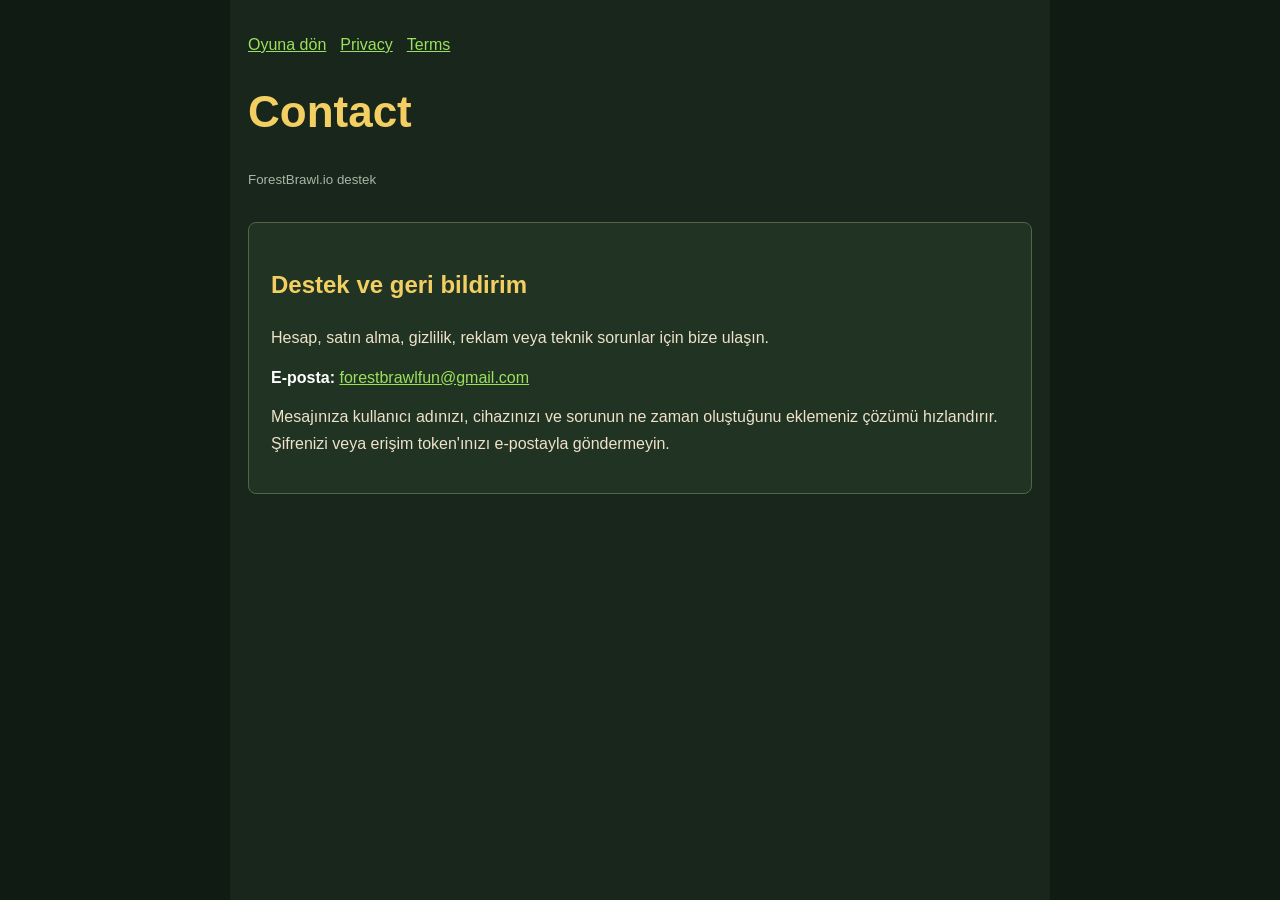
<file: Asd-main/contact.html>
<!doctype html>
<html lang="tr">
<head>
<meta charset="utf-8">
<meta name="viewport" content="width=device-width, initial-scale=1, viewport-fit=cover, maximum-scale=1, user-scalable=no">
<title>Contact | ForestBrawl.io</title>
<style>
:root{color-scheme:dark;background:#101b14;color:#eee2ca;font-family:Arial,sans-serif}
html,body{margin:0;padding:0;min-height:100%}
body{max-width:820px;width:min(100%,820px);margin:0 auto;padding:clamp(18px,4vw,32px) clamp(12px,3vw,18px);line-height:1.65;background:#18261b;min-height:100dvh;box-sizing:border-box;overflow-x:hidden}
h1,h2{color:#f3cf63}h1{font-size:clamp(28px,6vw,44px);line-height:1.1}a{color:#9be15d;overflow-wrap:anywhere}nav{display:flex;gap:8px 14px;flex-wrap:wrap;margin-bottom:22px}small{color:#a9b5a5}.contact{margin-top:30px;padding:22px;border:1px solid #526644;border-radius:8px;background:#213322}strong{color:#fff}p{margin:0 0 0.85em}@media (max-width:560px){body{padding:20px 14px}nav{gap:6px 10px}nav a{font-size:14px}h1{font-size:clamp(26px,8vw,36px)}.contact{padding:16px}}@media (orientation:landscape) and (max-height:540px){body{padding:16px 14px}nav{margin-bottom:14px}.contact{padding:14px}}
</style>
</head>
<body>
<nav><a href="/game/">Oyuna dön</a><a href="/game/privacy.html">Privacy</a><a href="/game/terms.html">Terms</a></nav>
<h1>Contact</h1>
<small>ForestBrawl.io destek</small>
<div class="contact">
<h2>Destek ve geri bildirim</h2>
<p>Hesap, satın alma, gizlilik, reklam veya teknik sorunlar için bize ulaşın.</p>
<p><strong>E-posta:</strong> <a href="mailto:forestbrawlfun@gmail.com">forestbrawlfun@gmail.com</a></p>
<p>Mesajınıza kullanıcı adınızı, cihazınızı ve sorunun ne zaman oluştuğunu eklemeniz çözümü hızlandırır. Şifrenizi veya erişim token'ınızı e-postayla göndermeyin.</p>
</div>
</body>
</html>
</file>
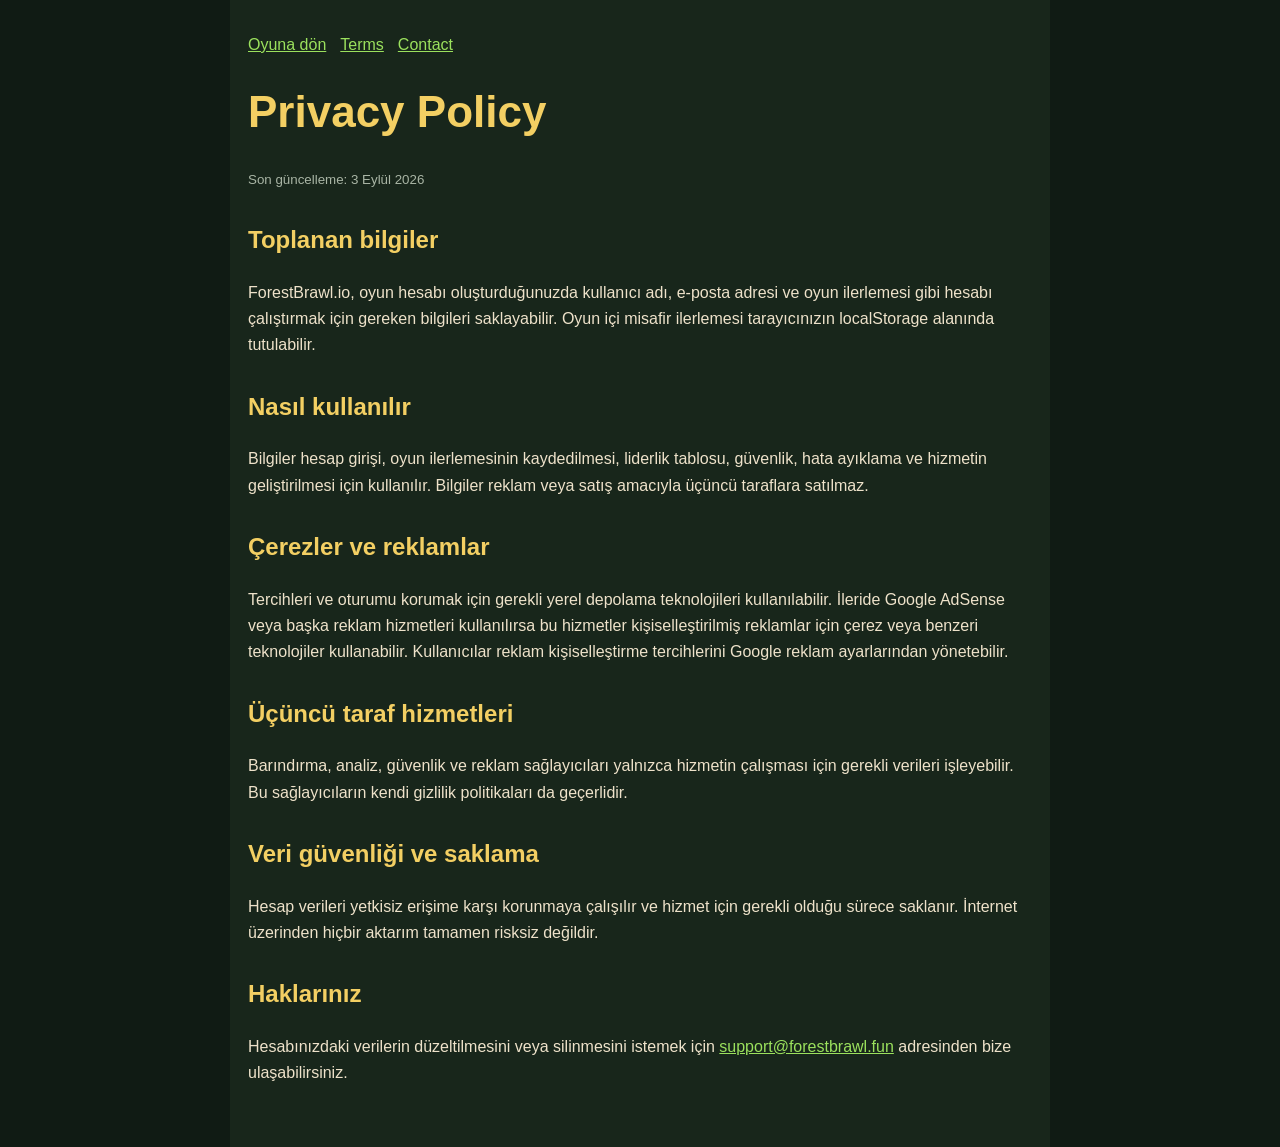
<file: Asd-main/privacy.html>
<!doctype html>
<html lang="tr">
<head>
<meta charset="utf-8">
<meta name="viewport" content="width=device-width, initial-scale=1, viewport-fit=cover, maximum-scale=1, user-scalable=no">
<title>Privacy Policy | ForestBrawl.io</title>
<style>
:root{color-scheme:dark;background:#101b14;color:#eee2ca;font-family:Arial,sans-serif}
html,body{margin:0;padding:0;min-height:100%}
body{max-width:820px;width:min(100%,820px);margin:0 auto;padding:clamp(18px,4vw,32px) clamp(12px,3vw,18px);line-height:1.65;background:#18261b;min-height:100dvh;box-sizing:border-box;overflow-x:hidden}
h1,h2{color:#f3cf63}h1{font-size:clamp(28px,6vw,44px);line-height:1.1}a{color:#9be15d;overflow-wrap:anywhere}nav{display:flex;gap:8px 14px;flex-wrap:wrap;margin-bottom:22px}small{color:#a9b5a5}section{margin:28px 0}strong{color:#fff}p{margin:0 0 0.75em}@media (max-width:560px){body{padding:20px 14px}nav{gap:6px 10px}nav a{font-size:14px}h1{font-size:clamp(26px,8vw,36px)}section{margin:22px 0}}@media (orientation:landscape) and (max-height:540px){body{padding:16px 14px}nav{margin-bottom:14px}section{margin:14px 0}}
</style>
</head>
<body>
<nav><a href="/game/">Oyuna dön</a><a href="/game/terms.html">Terms</a><a href="/game/contact.html">Contact</a></nav>
<h1>Privacy Policy</h1>
<small>Son güncelleme: 3 Eylül 2026</small>
<section><h2>Toplanan bilgiler</h2><p>ForestBrawl.io, oyun hesabı oluşturduğunuzda kullanıcı adı, e-posta adresi ve oyun ilerlemesi gibi hesabı çalıştırmak için gereken bilgileri saklayabilir. Oyun içi misafir ilerlemesi tarayıcınızın localStorage alanında tutulabilir.</p></section>
<section><h2>Nasıl kullanılır</h2><p>Bilgiler hesap girişi, oyun ilerlemesinin kaydedilmesi, liderlik tablosu, güvenlik, hata ayıklama ve hizmetin geliştirilmesi için kullanılır. Bilgiler reklam veya satış amacıyla üçüncü taraflara satılmaz.</p></section>
<section><h2>Çerezler ve reklamlar</h2><p>Tercihleri ve oturumu korumak için gerekli yerel depolama teknolojileri kullanılabilir. İleride Google AdSense veya başka reklam hizmetleri kullanılırsa bu hizmetler kişiselleştirilmiş reklamlar için çerez veya benzeri teknolojiler kullanabilir. Kullanıcılar reklam kişiselleştirme tercihlerini Google reklam ayarlarından yönetebilir.</p></section>
<section><h2>Üçüncü taraf hizmetleri</h2><p>Barındırma, analiz, güvenlik ve reklam sağlayıcıları yalnızca hizmetin çalışması için gerekli verileri işleyebilir. Bu sağlayıcıların kendi gizlilik politikaları da geçerlidir.</p></section>
<section><h2>Veri güvenliği ve saklama</h2><p>Hesap verileri yetkisiz erişime karşı korunmaya çalışılır ve hizmet için gerekli olduğu sürece saklanır. İnternet üzerinden hiçbir aktarım tamamen risksiz değildir.</p></section>
<section><h2>Haklarınız</h2><p>Hesabınızdaki verilerin düzeltilmesini veya silinmesini istemek için <a href="mailto:support@forestbrawl.fun">support@forestbrawl.fun</a> adresinden bize ulaşabilirsiniz.</p></section>
</body>
</html>
</file>
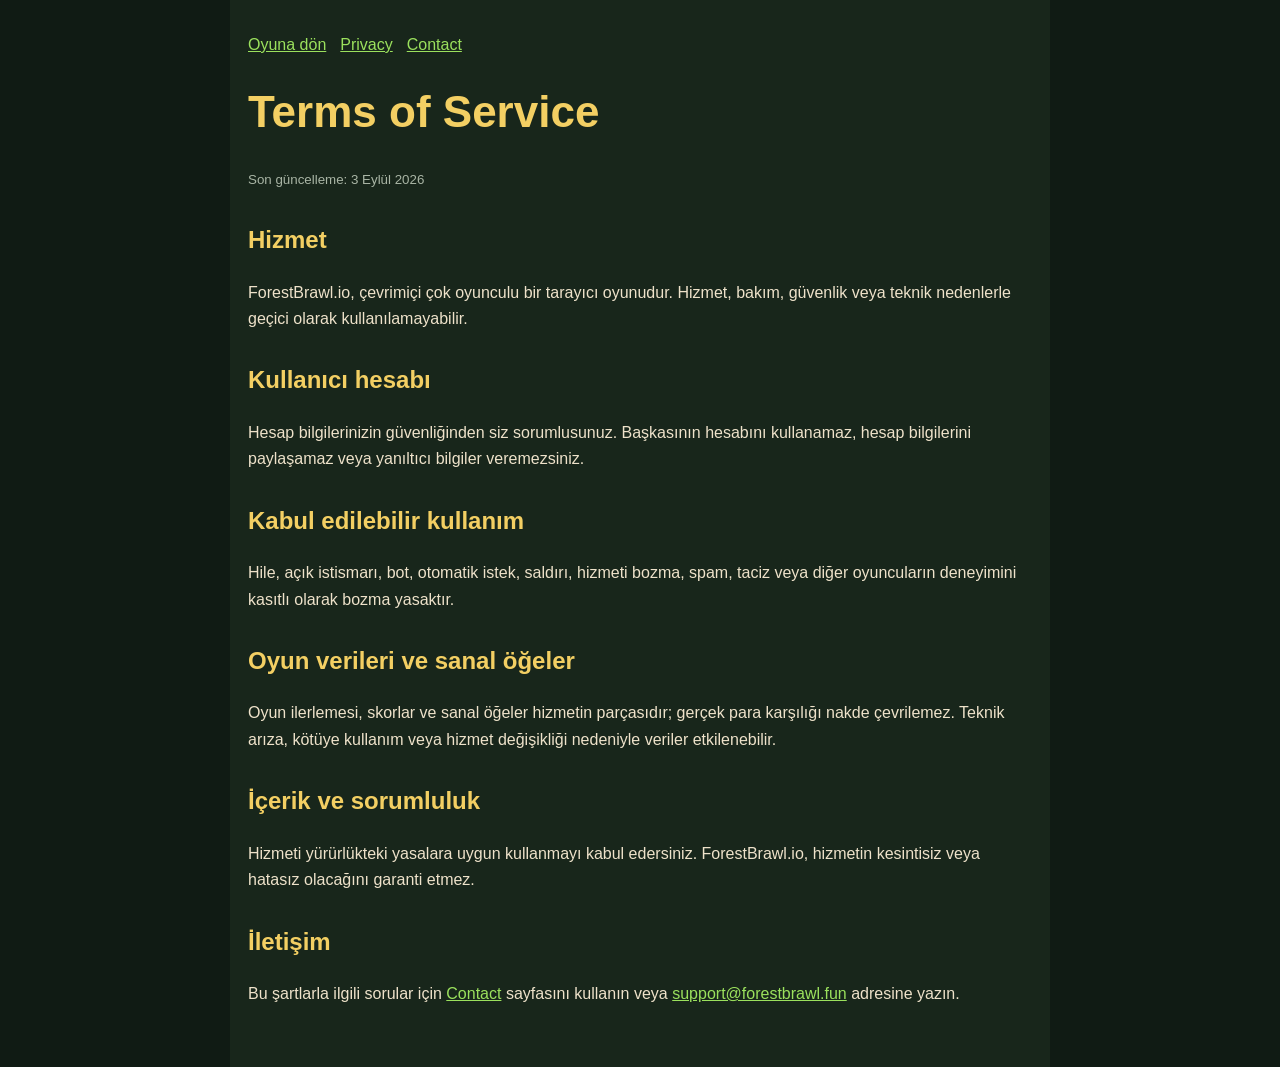
<file: Asd-main/terms.html>
<!doctype html>
<html lang="tr">
<head>
<meta charset="utf-8">
<meta name="viewport" content="width=device-width, initial-scale=1, viewport-fit=cover, maximum-scale=1, user-scalable=no">
<title>Terms of Service | ForestBrawl.io</title>
<style>
:root{color-scheme:dark;background:#101b14;color:#eee2ca;font-family:Arial,sans-serif}
html,body{margin:0;padding:0;min-height:100%}
body{max-width:820px;width:min(100%,820px);margin:0 auto;padding:clamp(18px,4vw,32px) clamp(12px,3vw,18px);line-height:1.65;background:#18261b;min-height:100dvh;box-sizing:border-box;overflow-x:hidden}
h1,h2{color:#f3cf63}h1{font-size:clamp(28px,6vw,44px);line-height:1.1}a{color:#9be15d;overflow-wrap:anywhere}nav{display:flex;gap:8px 14px;flex-wrap:wrap;margin-bottom:22px}small{color:#a9b5a5}section{margin:28px 0}strong{color:#fff}p{margin:0 0 0.75em}@media (max-width:560px){body{padding:20px 14px}nav{gap:6px 10px}nav a{font-size:14px}h1{font-size:clamp(26px,8vw,36px)}section{margin:22px 0}}@media (orientation:landscape) and (max-height:540px){body{padding:16px 14px}nav{margin-bottom:14px}section{margin:14px 0}}
</style>
</head>
<body>
<nav><a href="/game/">Oyuna dön</a><a href="/game/privacy.html">Privacy</a><a href="/game/contact.html">Contact</a></nav>
<h1>Terms of Service</h1>
<small>Son güncelleme: 3 Eylül 2026</small>
<section><h2>Hizmet</h2><p>ForestBrawl.io, çevrimiçi çok oyunculu bir tarayıcı oyunudur. Hizmet, bakım, güvenlik veya teknik nedenlerle geçici olarak kullanılamayabilir.</p></section>
<section><h2>Kullanıcı hesabı</h2><p>Hesap bilgilerinizin güvenliğinden siz sorumlusunuz. Başkasının hesabını kullanamaz, hesap bilgilerini paylaşamaz veya yanıltıcı bilgiler veremezsiniz.</p></section>
<section><h2>Kabul edilebilir kullanım</h2><p>Hile, açık istismarı, bot, otomatik istek, saldırı, hizmeti bozma, spam, taciz veya diğer oyuncuların deneyimini kasıtlı olarak bozma yasaktır.</p></section>
<section><h2>Oyun verileri ve sanal öğeler</h2><p>Oyun ilerlemesi, skorlar ve sanal öğeler hizmetin parçasıdır; gerçek para karşılığı nakde çevrilemez. Teknik arıza, kötüye kullanım veya hizmet değişikliği nedeniyle veriler etkilenebilir.</p></section>
<section><h2>İçerik ve sorumluluk</h2><p>Hizmeti yürürlükteki yasalara uygun kullanmayı kabul edersiniz. ForestBrawl.io, hizmetin kesintisiz veya hatasız olacağını garanti etmez.</p></section>
<section><h2>İletişim</h2><p>Bu şartlarla ilgili sorular için <a href="/game/contact.html">Contact</a> sayfasını kullanın veya <a href="mailto:support@forestbrawl.fun">support@forestbrawl.fun</a> adresine yazın.</p></section>
</body>
</html>
</file>
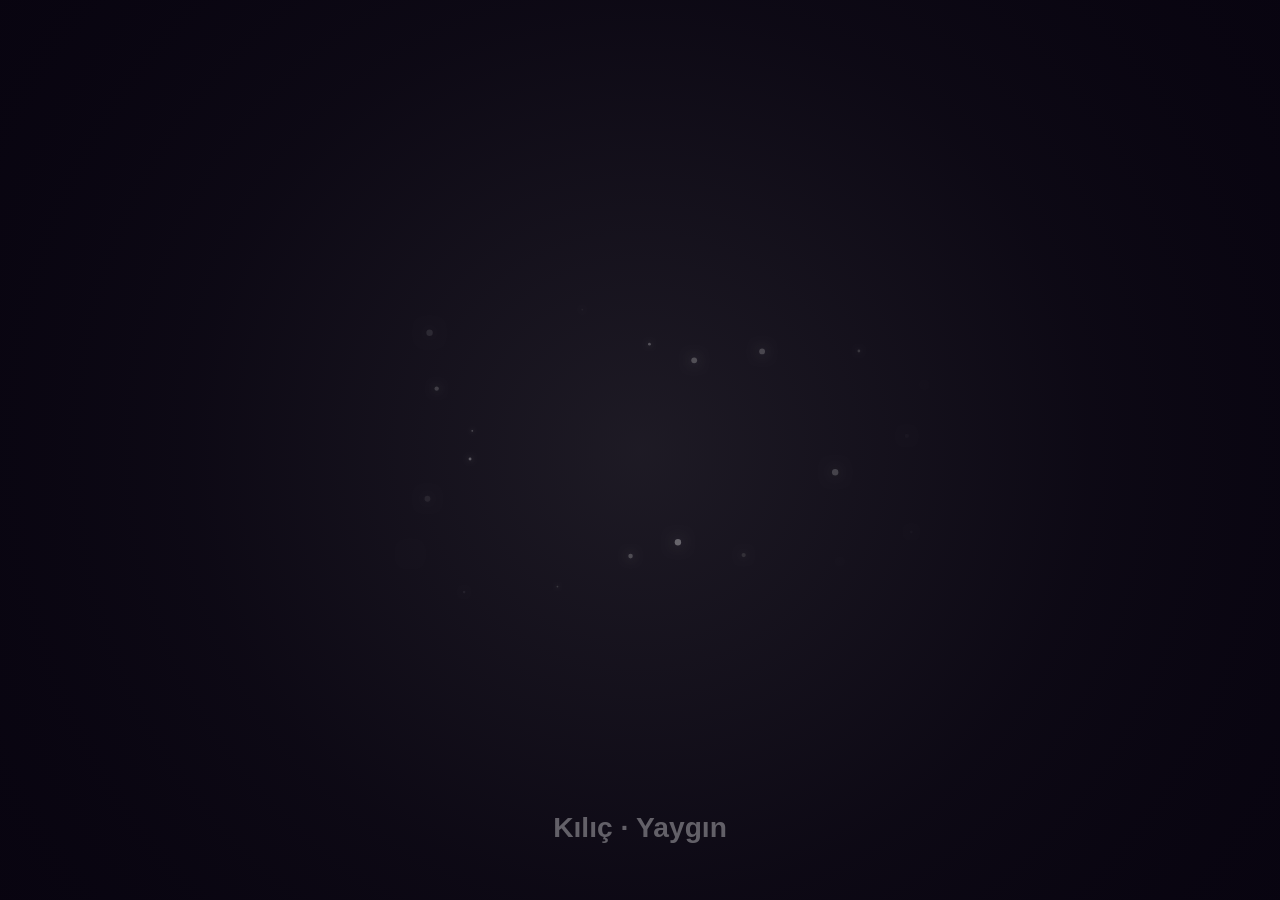
<file: Asd-main/game/preview.html>
<!DOCTYPE html>
<html lang="tr">
<head>
<meta charset="UTF-8">
<meta name="viewport" content="width=device-width,initial-scale=1">
<title>Kozmetik Önizleme</title>
<style>
*{margin:0;padding:0;box-sizing:border-box;}
html,body{width:100%;height:100%;overflow:hidden;background:#080410;}
canvas{display:block;width:100%;height:100%;}
</style>
</head>
<body>
<canvas id="c"></canvas>
<script>
const params=new URLSearchParams(location.search);
const CID=params.get('id')||'';
const CTYPE=params.get('type')||'sword';
const RARITY=params.get('rarity')||'common';
const RAR_COL={common:'#aaaaaa',rare:'#4499ff',epic:'#cc44ff',legendary:'#ffd700'};
const rc=RAR_COL[RARITY]||'#aaa';

const canvas=document.getElementById('c');
const ctx=canvas.getContext('2d');
let W=0,H=0,T=0,raf=null;

function resize(){
  const dpr=window.devicePixelRatio||1;
  W=canvas.clientWidth; H=canvas.clientHeight;
  canvas.width=W*dpr; canvas.height=H*dpr;
  ctx.scale(dpr,dpr);
}
window.addEventListener('resize',resize);
resize();

/* ===================== HELPERS ===================== */
if(!CanvasRenderingContext2D.prototype.roundRect){
  CanvasRenderingContext2D.prototype.roundRect=function(x,y,w,h,r){
    r=Math.min(typeof r==='number'?r:(r&&r[0]||0),Math.abs(w)/2,Math.abs(h)/2);
    this.moveTo(x+r,y);this.arcTo(x+w,y,x+w,y+r,r);this.arcTo(x+w,y+h,x+r,y+h,r);
    this.arcTo(x,y+h,x,y+h-r,r);this.arcTo(x,y,x+r,y,r);return this;
  };
}

/* ===================== BACKGROUND ===================== */
function drawBg(){
  ctx.clearRect(0,0,W,H);
  const g=ctx.createRadialGradient(W/2,H/2,0,W/2,H/2,Math.max(W,H)*0.7);
  g.addColorStop(0,rc+'22');
  g.addColorStop(0.5,rc+'08');
  g.addColorStop(1,'#00000000');
  ctx.fillStyle='#080410';
  ctx.fillRect(0,0,W,H);
  ctx.fillStyle=g;
  ctx.fillRect(0,0,W,H);
  // particles
  const n=22;
  for(let i=0;i<n;i++){
    const a=(T*0.008+i*Math.PI*2/n);
    const r2=Math.min(W,H)*(0.26+Math.sin(T*0.025+i)*0.08);
    const px=W/2+Math.cos(a)*r2;
    const py=H/2+Math.sin(a)*r2*0.58;
    const ps=2+Math.sin(T*0.06+i*1.4)*1.2;
    ctx.globalAlpha=0.18+0.18*Math.sin(T*0.07+i);
    ctx.fillStyle=i%3===0?'#fff':rc;
    ctx.shadowColor=rc; ctx.shadowBlur=ps*4;
    ctx.beginPath();ctx.arc(px,py,ps,0,Math.PI*2);ctx.fill();
  }
  ctx.globalAlpha=1;ctx.shadowBlur=0;
}

/* ===================== SWORD SKINS ===================== */
function drawSword(skinId,cx,cy,scale,t){
  const c=ctx;
  const fl=Math.sin(t*0.15)*0.5+0.5;
  c.save();c.translate(cx,cy);c.scale(scale,scale);c.rotate(-Math.PI/4);
  const grip=(col1,col2,bnd)=>{
    const hg=c.createLinearGradient(28,0,36,0);hg.addColorStop(0,col1);hg.addColorStop(0.5,col2);hg.addColorStop(1,col1);
    c.fillStyle=hg;c.strokeStyle='#111';c.lineWidth=3;c.beginPath();c.roundRect(28,-26,8,52,2);c.fill();c.stroke();
    c.strokeStyle=bnd;c.lineWidth=2.5;c.lineCap='round';
    for(let i=0;i<3;i++){c.beginPath();c.moveTo(27,-20+i*14);c.lineTo(37,-20+i*14);c.stroke();}
    c.fillStyle=bnd;c.strokeStyle='#111';c.lineWidth=2;c.beginPath();c.ellipse(32,27,7,5,0,0,Math.PI*2);c.fill();c.stroke();
  };
  const blade=(bg,sc)=>{c.fillStyle=bg;c.strokeStyle=sc;c.lineWidth=3;c.beginPath();c.moveTo(27,-30);c.lineTo(24,-75);c.quadraticCurveTo(32,-124,36,-114);c.lineTo(40,-75);c.lineTo(37,-30);c.closePath();c.fill();c.stroke();};
  switch(skinId){
    case 'ki_yilan':
      grip('#1a1408','#3a2c18','#c8a040');
      c.fillStyle='#2a8040';c.strokeStyle='#1a5020';c.lineWidth=2;
      c.beginPath();c.moveTo(14,-24);c.lineTo(50,-24);c.lineTo(52,-30);c.lineTo(32,-26);c.lineTo(12,-30);c.closePath();c.fill();c.stroke();
      c.fillStyle='#ffaa00';c.beginPath();c.arc(20,-27,2.5,0,Math.PI*2);c.fill();c.beginPath();c.arc(44,-27,2.5,0,Math.PI*2);c.fill();
      {const bg=c.createLinearGradient(24,-30,40,-30);bg.addColorStop(0,'#2a5a2a');bg.addColorStop(0.35,'#5ab870');bg.addColorStop(0.5,'#88e888');bg.addColorStop(0.65,'#5ab870');bg.addColorStop(1,'#2a5a2a');
      c.fillStyle=bg;c.strokeStyle='#1a4420';c.lineWidth=2;
      c.beginPath();c.moveTo(30,-30);c.bezierCurveTo(36,-45,26,-60,32,-75);c.bezierCurveTo(38,-90,26,-104,32,-120);c.lineTo(34,-116);c.bezierCurveTo(36,-100,28,-88,34,-73);c.bezierCurveTo(40,-58,30,-44,36,-29);c.closePath();c.fill();c.stroke();}
      c.shadowColor='rgba(100,220,100,0.6)';c.shadowBlur=14;
      c.strokeStyle='#ff2200';c.lineWidth=1.5;c.beginPath();c.moveTo(32,-116);c.lineTo(30,-124);c.stroke();c.beginPath();c.moveTo(32,-116);c.lineTo(34,-124);c.stroke();
      break;
    case 'ki_lanetli':
      grip('#100808','#200f0f','rgba(160,0,0,.9)');
      c.fillStyle='#1a0a0a';c.strokeStyle='#880000';c.lineWidth=2;
      c.beginPath();c.moveTo(12,-24);c.lineTo(52,-24);c.lineTo(50,-32);c.lineTo(32,-28);c.lineTo(14,-32);c.closePath();c.fill();c.stroke();
      c.shadowColor='rgba(180,0,0,0.6)';c.shadowBlur=16;
      {const bg=c.createLinearGradient(24,-30,40,-30);bg.addColorStop(0,'#0f0000');bg.addColorStop(0.3,'#2a0000');bg.addColorStop(0.5,'#380000');bg.addColorStop(0.7,'#1a0000');bg.addColorStop(1,'#080000');
      blade(bg,'#5a0000');}
      c.strokeStyle=`rgba(200,0,0,${0.6+fl*0.4})`;c.lineWidth=1.5;c.lineCap='round';
      c.beginPath();c.moveTo(30,-40);c.lineTo(34,-56);c.lineTo(30,-70);c.stroke();c.beginPath();c.moveTo(32,-75);c.lineTo(35,-88);c.lineTo(31,-95);c.stroke();
      break;
    case 'ki_lav':
      grip('#0a0500','#1a0d00','rgba(255,80,0,.9)');
      c.shadowColor=`rgba(255,60,0,${0.5+fl*0.5})`;c.shadowBlur=18;
      c.fillStyle='#0a0500';c.strokeStyle='rgba(255,80,0,.7)';c.lineWidth=2;
      c.beginPath();c.moveTo(12,-24);c.lineTo(52,-24);c.lineTo(50,-32);c.lineTo(32,-28);c.lineTo(14,-32);c.closePath();c.fill();c.stroke();
      {const bg=c.createLinearGradient(24,-30,40,-30);bg.addColorStop(0,'#050200');bg.addColorStop(0.3,'#150800');bg.addColorStop(0.5,'#250e00');bg.addColorStop(0.7,'#150800');bg.addColorStop(1,'#050200');
      blade(bg,'#330a00');c.shadowBlur=0;
      c.shadowColor='#ff4400';c.shadowBlur=10;
      c.strokeStyle=`rgba(255,${80+Math.round(fl*140)},0,${0.7+fl*0.3})`;c.lineWidth=2;c.lineCap='round';
      c.beginPath();c.moveTo(31,-36);c.lineTo(28,-50);c.lineTo(31,-62);c.lineTo(28,-78);c.lineTo(31,-90);c.stroke();}
      break;
    case 'ki_kutsal':
      grip('#4a2800','#8a5010','#FFD700');
      c.shadowColor='rgba(255,255,180,.7)';c.shadowBlur=20;
      {const gc=c.createLinearGradient(10,-28,54,-28);gc.addColorStop(0,'#8B6914');gc.addColorStop(0.5,'#FFD700');gc.addColorStop(1,'#8B6914');
      c.fillStyle=gc;c.strokeStyle='#8B6914';c.lineWidth=2;
      c.beginPath();c.moveTo(10,-24);c.quadraticCurveTo(22,-36,32,-30);c.quadraticCurveTo(42,-36,54,-24);c.quadraticCurveTo(42,-14,32,-18);c.quadraticCurveTo(22,-14,10,-24);c.closePath();c.fill();c.stroke();
      const bg=c.createLinearGradient(24,-30,40,-30);bg.addColorStop(0,'#d0d8f0');bg.addColorStop(0.5,'#ffffff');bg.addColorStop(1,'#d0d8f0');
      blade(bg,'rgba(200,220,255,.8)');}
      c.strokeStyle='rgba(255,215,0,.65)';c.lineWidth=1.5;c.beginPath();c.moveTo(33,-40);c.lineTo(33,-112);c.stroke();
      c.strokeStyle=`rgba(255,215,0,${0.4+fl*0.4})`;c.lineWidth=8;c.globalAlpha=0.18;c.beginPath();c.moveTo(33,-75);c.lineTo(33,-114);c.stroke();c.globalAlpha=1;
      break;
    case 'ki_yildirim':
      grip('#0a0a18','#1a1a38','#4466ff');
      c.shadowColor=`rgba(80,140,255,${0.5+fl*0.5})`;c.shadowBlur=18;
      {const gc=c.createLinearGradient(12,-28,52,-28);gc.addColorStop(0,'#1a1a3a');gc.addColorStop(0.5,'#4466cc');gc.addColorStop(1,'#1a1a3a');
      c.fillStyle=gc;c.strokeStyle='#2244aa';c.lineWidth=2;
      c.beginPath();c.moveTo(12,-24);c.lineTo(20,-32);c.lineTo(32,-28);c.lineTo(44,-32);c.lineTo(52,-24);c.lineTo(44,-20);c.lineTo(32,-24);c.lineTo(20,-20);c.closePath();c.fill();c.stroke();
      const bg=c.createLinearGradient(24,-30,40,-30);bg.addColorStop(0,'#1a1a40');bg.addColorStop(0.35,'#4466bb');bg.addColorStop(0.5,'rgba(130,180,255,0.95)');bg.addColorStop(0.65,'#4466bb');bg.addColorStop(1,'#1a1a40');
      c.fillStyle=bg;c.strokeStyle='#2244aa';c.lineWidth=2;
      c.beginPath();c.moveTo(29,-30);c.lineTo(26,-52);c.lineTo(35,-52);c.lineTo(28,-74);c.lineTo(37,-74);c.lineTo(30,-96);c.lineTo(34,-92);c.lineTo(36,-114);c.lineTo(38,-110);c.lineTo(36,-88);c.lineTo(42,-88);c.lineTo(35,-66);c.lineTo(44,-66);c.lineTo(37,-44);c.lineTo(43,-44);c.lineTo(36,-30);c.closePath();c.fill();c.stroke();}
      c.shadowColor='#88aaff';c.shadowBlur=10;
      c.strokeStyle=`rgba(180,210,255,${0.6+fl*0.4})`;c.lineWidth=1.5;c.lineCap='round';
      c.beginPath();c.moveTo(26,-52);c.lineTo(20,-48);c.stroke();c.beginPath();c.moveTo(44,-66);c.lineTo(50,-62);c.stroke();
      break;
    default:{
      // generic sword
      grip('#3a2a18','#6a4a28','#aaa');
      const bg=ctx.createLinearGradient(24,-30,40,-30);bg.addColorStop(0,'#666');bg.addColorStop(0.5,'#dde');bg.addColorStop(1,'#666');
      blade(bg,'#555');
    }
  }
  c.shadowBlur=0;c.restore();
}

/* ===================== AXE SKINS ===================== */
function drawAxe(skinId,cx,cy,scale,t){
  const c=ctx;
  const fl=Math.sin(t*0.18)*0.5+0.5;
  c.save();c.translate(cx,cy);c.scale(scale,scale);c.rotate(-Math.PI/5);
  const handle=(col1,col2,bnd,extra)=>{
    const hg=c.createLinearGradient(26,-75,38,-75);hg.addColorStop(0,col1);hg.addColorStop(0.5,col2);hg.addColorStop(1,col1);
    c.fillStyle=hg;c.strokeStyle='#1a0f06';c.lineWidth=4;c.beginPath();c.roundRect(26,-76,12,112,3);c.fill();c.stroke();
    c.strokeStyle=bnd;c.lineWidth=2.5;c.lineCap='round';
    for(let i=0;i<5;i++){c.beginPath();c.moveTo(25,-62+i*18);c.lineTo(39,-62+i*18);c.stroke();}
    c.fillStyle=bnd;c.strokeStyle='#1a0f06';c.lineWidth=2;
    c.beginPath();c.ellipse(32,37,9,6,0,0,Math.PI*2);c.fill();c.stroke();
  };
  switch(skinId){
    case 'ba_asma':
      handle('#4a2e10','#7a5a28','#2a7a10');
      c.strokeStyle='#1a5a08';c.lineWidth=2.5;c.lineCap='round';
      for(let i=0;i<4;i++){c.beginPath();c.moveTo(26,-70+i*22);c.quadraticCurveTo(38,-60+i*22,26,-50+i*22);c.stroke();}
      c.fillStyle='#2a8a14';c.strokeStyle='#1a6008';c.lineWidth=1.2;
      for(const[px,py]of[[24,-68],[38,-52],[24,-36],[38,-18]]){c.save();c.translate(px,py);c.rotate(-0.3);c.beginPath();c.ellipse(0,-5,3,6,0,0,Math.PI*2);c.fill();c.stroke();c.restore();}
      {const bg=c.createLinearGradient(38,-72,90,-44);bg.addColorStop(0,'#3a6020');bg.addColorStop(0.35,'#5a9030');bg.addColorStop(0.6,'#7ab840');bg.addColorStop(0.85,'#4a7820');bg.addColorStop(1,'#283a14');
      c.fillStyle=bg;c.strokeStyle='#2a5010';c.lineWidth=3;
      c.beginPath();c.moveTo(38,-68);c.lineTo(70,-82);c.quadraticCurveTo(94,-60,76,-22);c.lineTo(56,-14);c.lineTo(38,-30);c.closePath();c.fill();c.stroke();}
      c.shadowColor='rgba(50,180,20,.5)';c.shadowBlur=12;
      c.strokeStyle='rgba(50,140,20,.55)';c.lineWidth=1.5;c.beginPath();c.moveTo(54,-60);c.quadraticCurveTo(64,-48,58,-38);c.quadraticCurveTo(66,-28,62,-20);c.stroke();
      break;
    case 'ba_buz':
      {const ch=c.createLinearGradient(26,-76,38,-76);ch.addColorStop(0,'#2a4878');ch.addColorStop(0.5,'#7ab0e0');ch.addColorStop(1,'#2a4878');
      c.fillStyle=ch;c.strokeStyle='#1a3060';c.lineWidth=3;c.beginPath();c.roundRect(26,-76,12,112,3);c.fill();c.stroke();}
      c.strokeStyle='rgba(130,190,255,.55)';c.lineWidth=2;for(let i=0;i<5;i++){c.beginPath();c.moveTo(25,-62+i*18);c.lineTo(39,-62+i*18);c.stroke();}
      c.fillStyle='#7DF9FF';c.strokeStyle='#00AACC';c.lineWidth=2;c.beginPath();c.ellipse(32,37,9,6,0,0,Math.PI*2);c.fill();c.stroke();
      c.shadowColor='#00ccff';c.shadowBlur=16;
      {const bg=c.createLinearGradient(38,-72,100,-42);bg.addColorStop(0,'rgba(30,140,255,.45)');bg.addColorStop(0.25,'rgba(140,225,255,.95)');bg.addColorStop(0.55,'rgba(200,248,255,.82)');bg.addColorStop(0.8,'rgba(70,180,255,.55)');bg.addColorStop(1,'rgba(30,100,200,.3)');
      c.fillStyle=bg;c.strokeStyle='#00AACC';c.lineWidth=3;
      c.beginPath();c.moveTo(38,-68);c.lineTo(68,-84);c.lineTo(84,-76);c.lineTo(100,-54);c.lineTo(92,-32);c.lineTo(78,-20);c.lineTo(54,-14);c.lineTo(38,-30);c.closePath();c.fill();c.stroke();}
      c.strokeStyle='rgba(210,248,255,.9)';c.lineWidth=1.5;c.beginPath();c.moveTo(66,-80);c.lineTo(80,-70);c.stroke();c.beginPath();c.moveTo(80,-70);c.lineTo(96,-52);c.stroke();
      break;
    case 'ba_golge':
      handle('#08000f','#180028','rgba(150,0,255,0.8)');
      c.shadowColor=`rgba(180,0,255,${0.4+fl*0.6})`;c.shadowBlur=22;
      {const bg=c.createLinearGradient(38,-72,94,-44);bg.addColorStop(0,'rgba(5,0,15,0.98)');bg.addColorStop(0.35,'rgba(60,0,120,0.9)');bg.addColorStop(0.55,'rgba(120,0,200,0.85)');bg.addColorStop(0.78,'rgba(50,0,100,0.9)');bg.addColorStop(1,'rgba(3,0,10,0.97)');
      c.fillStyle=bg;c.strokeStyle='rgba(120,0,200,0.8)';c.lineWidth=3;
      c.beginPath();c.moveTo(38,-68);c.lineTo(76,-86);c.quadraticCurveTo(100,-54,82,-18);c.lineTo(56,-12);c.lineTo(38,-30);c.closePath();c.fill();c.stroke();}
      c.shadowBlur=0;c.shadowColor='#aa00ff';c.shadowBlur=14;
      c.strokeStyle=`rgba(200,80,255,${0.5+fl*0.4})`;c.lineWidth=2;c.lineCap='round';
      for(let i=0;i<3;i++){c.beginPath();c.moveTo(52+i*12,-62-i*4);c.quadraticCurveTo(64+i*8,-50-i*4,56+i*10,-40-i*4);c.stroke();}
      c.fillStyle=`rgba(220,100,255,${0.7+fl*0.3})`;c.strokeStyle='#6600aa';c.lineWidth=1.5;
      c.beginPath();c.moveTo(74,-52);c.lineTo(80,-46);c.lineTo(74,-40);c.lineTo(68,-46);c.closePath();c.fill();c.stroke();
      break;
    case 'ba_obsidyen':
      handle('#0a0a0f','#1a1a2f','#5522aa');
      c.shadowColor=`rgba(180,0,255,${0.5+fl*0.5})`;c.shadowBlur=18;
      {const bg=c.createLinearGradient(38,-72,94,-44);bg.addColorStop(0,'#050508');bg.addColorStop(0.3,'#1a1830');bg.addColorStop(0.55,'#2a2545');bg.addColorStop(0.75,'#0f0e1a');bg.addColorStop(1,'#030305');
      c.fillStyle=bg;c.strokeStyle='#5522aa';c.lineWidth=3;
      c.beginPath();c.moveTo(38,-68);c.lineTo(74,-84);c.quadraticCurveTo(96,-54,78,-20);c.lineTo(56,-14);c.lineTo(38,-30);c.closePath();c.fill();c.stroke();}
      c.shadowBlur=0;
      c.strokeStyle='rgba(180,160,255,.55)';c.lineWidth=1.5;c.beginPath();c.moveTo(70,-78);c.quadraticCurveTo(90,-54,74,-24);c.stroke();
      c.fillStyle=`rgba(180,0,255,${0.7+fl*0.3})`;c.strokeStyle='#5522aa';c.lineWidth=1.5;
      c.beginPath();c.moveTo(72,-52);c.lineTo(78,-46);c.lineTo(72,-40);c.lineTo(66,-46);c.closePath();c.fill();c.stroke();
      break;
    default:{
      handle('#3a3a48','#6a6a78','#888');
      const bg=ctx.createLinearGradient(38,-72,88,-46);bg.addColorStop(0,'#6b7280');bg.addColorStop(0.45,'#d1d5db');bg.addColorStop(1,'#4b5563');
      ctx.fillStyle=bg;ctx.strokeStyle='#374151';ctx.lineWidth=4;
      ctx.beginPath();ctx.moveTo(38,-68);ctx.lineTo(72,-80);ctx.quadraticCurveTo(92,-55,80,-26);ctx.lineTo(60,-18);ctx.lineTo(38,-30);ctx.closePath();ctx.fill();ctx.stroke();
    }
  }
  c.shadowBlur=0;c.restore();
}

/* ===================== TRAIL PREVIEW ===================== */
function drawTrail(trailId,cx,cy,scale,t){
  const c=ctx;
  c.save();c.translate(cx,cy);
  const pts=[];
  const N=28;
  for(let i=0;i<N;i++){
    const f=i/(N-1);
    const ang=Math.PI+f*Math.PI*0.9;
    const r2=scale*f*0.55;
    pts.push({
      x:Math.cos(ang)*r2*1.2,
      y:Math.sin(ang)*r2*0.65-f*scale*0.05,
      r1:Math.sin(i*0.7+t*0.1)*0.5+0.5,
      r2:Math.cos(i*1.1+t*0.08)*0.5+0.5,
      r3:Math.sin(i*1.5+t*0.12)*0.5+0.5
    });
  }
  const len=pts.length;
  const _fp=(i,side,alpha,sz)=>{
    if(alpha<0.02||sz<0.4)return;
    const p=pts[i],pp=pts[Math.max(0,i-1)];
    const ang2=Math.atan2(p.y-pp.y,p.x-pp.x);
    const perp=ang2+1.5708;
    const sOff=side?5:-5;
    c.globalAlpha=alpha;
    c.save();c.translate(p.x+Math.cos(perp)*sOff,p.y+Math.sin(perp)*sOff);c.rotate(ang2);
    c.beginPath();c.ellipse(0,sz*0.3,sz*0.52,sz*0.82,0,0,Math.PI*2);c.fill();
    c.beginPath();c.ellipse(0,-sz*0.52,sz*0.68,sz*0.46,0,0,Math.PI*2);c.fill();
    c.restore();
  };
  switch(trailId){
    case 'iz_ates':
      for(let i=1;i<len;i+=2){
        const f=i/len,a=f*0.72,sz=2.5+f*6,side=(i>>1)&1;
        c.fillStyle=f<0.4?'#cc2200':f<0.7?'#ff7800':'#ffdd00';
        _fp(i,side,a,sz);
        if(f>0.5){c.globalAlpha=a*0.38;c.fillStyle='rgba(255,140,0,0.5)';c.beginPath();c.arc(pts[i].x,pts[i].y,sz*2.6,0,Math.PI*2);c.fill();}
      }
      break;
    case 'iz_yildirim':
      for(let i=1;i<len;i+=2){
        const f=i/len,a=f*0.78,sz=2.5+f*5,side=(i>>1)&1;
        c.fillStyle=i%4===1?'rgba(140,190,255,0.92)':'rgba(255,255,80,0.95)';
        _fp(i,side,a,sz);
        if(f>0.5){c.globalAlpha=a*0.55;c.strokeStyle='rgba(200,230,255,0.8)';c.lineWidth=1.5;c.beginPath();c.moveTo(pts[i].x,pts[i].y);c.lineTo(pts[i].x+(pts[i].r1-.5)*18,pts[i].y+(pts[i].r2-.5)*18);c.stroke();}
      }
      break;
    case 'iz_gokkusagi':
      for(let i=1;i<len;i+=2){
        const f=i/len,hue=(t*5+i*24)%360,side=(i>>1)&1;
        c.fillStyle=`hsl(${hue},100%,62%)`;
        _fp(i,side,f*0.82,2.5+f*5);
      }
      break;
    case 'iz_bosluk':
      for(let i=1;i<len;i+=2){
        const f=i/len,sz=3.5+f*6.5,side=(i>>1)&1;
        c.fillStyle=`rgba(${20+f*18|0},0,${40+f*30|0},0.88)`;
        _fp(i,side,f*0.65,sz);
        if(f>0.5){c.globalAlpha=f*0.55;c.fillStyle=`rgba(${130+pts[i].r1*80|0},0,255,0.55)`;c.beginPath();c.arc(pts[i].x+(pts[i].r2-.5)*18,pts[i].y+(pts[i].r3-.5)*18,pts[i].r1*3+1,0,Math.PI*2);c.fill();}
      }
      break;
    default:
      for(let i=1;i<len;i+=2){
        const f=i/len,a=f*0.7,sz=2.5+f*5,side=(i>>1)&1;
        c.fillStyle='#aaa';_fp(i,side,a,sz);
      }
  }
  c.globalAlpha=1;c.shadowBlur=0;c.restore();
}

/* ===================== SKIN PREVIEW ===================== */
const SKIN_BODY_COLS={
  kiz_vampir:{body:'#3a0050',head:'#2a0038',eye1:'#aa00ff',eye2:'#880088',outline:'#6600aa'},
  kiz_ates:  {body:'#c83000',head:'#aa2000',eye1:'#ffdd00',eye2:'#ff8800',outline:'#881800'},
  kiz_karanlik:{body:'#150830',head:'#0e0520',eye1:'#aa00ff',eye2:'#6600cc',outline:'#330060'},
  kiz_orman: {body:'#2a6010',head:'#1e4a0a',eye1:'#88ff44',eye2:'#44cc00',outline:'#1a4008'},
  kiz_samurai:{body:'#4a0808',head:'#380606',eye1:'#ff8800',eye2:'#cc4400',outline:'#220004'},
};
function drawSkin(skinId,cx,cy,scale,t){
  const c=ctx;
  const sk=SKIN_BODY_COLS[skinId]||{body:'#cda886',head:'#b88c6a',eye1:'#fff',eye2:'#333',outline:'#8a5a38'};
  const bop=Math.sin(t*0.07)*scale*0.012;
  c.save();c.translate(cx,cy);
  const R=scale*0.14;
  // body glow
  c.shadowColor=sk.body;c.shadowBlur=scale*0.28;
  // body
  const bodyG=c.createRadialGradient(-scale*0.02,-scale*0.02,0,0,scale*0.05,scale*0.22);
  bodyG.addColorStop(0,sk.body+'ee');bodyG.addColorStop(0.6,sk.body+'99');bodyG.addColorStop(1,sk.body+'22');
  c.fillStyle=bodyG;c.strokeStyle=sk.outline;c.lineWidth=scale*0.025;
  c.beginPath();c.ellipse(0,scale*0.04+bop,scale*0.13,scale*0.19,0,0,Math.PI*2);c.fill();c.stroke();
  // head
  c.fillStyle=sk.head+'dd';c.beginPath();c.arc(0,-scale*0.26+bop,R,0,Math.PI*2);c.fill();c.stroke();
  // eyes
  c.shadowBlur=0;
  c.fillStyle='#fff';
  c.beginPath();c.arc(-scale*0.056,-scale*0.27+bop,scale*0.04,0,Math.PI*2);c.fill();
  c.beginPath();c.arc(scale*0.056,-scale*0.27+bop,scale*0.04,0,Math.PI*2);c.fill();
  const pX=Math.cos(t*0.04)*scale*0.01;
  c.fillStyle=sk.eye1;c.shadowColor=sk.eye1;c.shadowBlur=scale*0.05;
  c.beginPath();c.arc(-scale*0.05+pX,-scale*0.265+bop,scale*0.022,0,Math.PI*2);c.fill();
  c.beginPath();c.arc(scale*0.062+pX,-scale*0.265+bop,scale*0.022,0,Math.PI*2);c.fill();
  c.shadowBlur=0;
  // arms
  const as=Math.sin(t*0.09)*scale*0.08;
  c.strokeStyle=sk.body+'cc';c.lineWidth=scale*0.09;c.lineCap='round';c.shadowColor=sk.body;c.shadowBlur=scale*0.04;
  c.beginPath();c.moveTo(-scale*0.115,scale*0.02+bop);c.lineTo(-scale*0.25,-as+bop+scale*0.13);c.stroke();
  c.beginPath();c.moveTo(scale*0.115,scale*0.02+bop);c.lineTo(scale*0.25,as+bop+scale*0.13);c.stroke();
  // legs
  const ls=Math.sin(t*0.09)*scale*0.055;
  c.lineWidth=scale*0.095;c.shadowBlur=scale*0.03;
  c.beginPath();c.moveTo(-scale*0.062,scale*0.175+bop);c.lineTo(-scale*0.082,scale*0.365+ls+bop);c.stroke();
  c.beginPath();c.moveTo(scale*0.062,scale*0.175+bop);c.lineTo(scale*0.082,scale*0.365-ls+bop);c.stroke();
  // special effects per skin
  if(skinId==='kiz_vampir'){
    c.shadowColor='#aa00ff';c.shadowBlur=scale*0.15;
    c.strokeStyle='rgba(170,0,255,0.4)';c.lineWidth=scale*0.025;
    c.beginPath();c.arc(0,-scale*0.26+bop,R*1.4,0,Math.PI*2);c.stroke();
  } else if(skinId==='kiz_ates'){
    for(let i=0;i<6;i++){
      const fa=i/6, ar=T*0.12+fa*Math.PI*2;
      const fx=Math.cos(ar)*R*(0.8+fa*0.4), fy=-scale*0.26+bop+Math.sin(ar)*R*(0.8+fa*0.4);
      c.globalAlpha=(0.3+0.4*Math.sin(T*0.2+i))*0.8;
      c.fillStyle=i%2===0?'#ff4400':'#ffaa00';
      c.shadowColor='#ff4400';c.shadowBlur=scale*0.12;
      c.beginPath();c.arc(fx,fy,scale*0.03,0,Math.PI*2);c.fill();
    }
    c.globalAlpha=1;c.shadowBlur=0;
  } else if(skinId==='kiz_karanlik'){
    c.shadowColor='#6600cc';c.shadowBlur=scale*0.2;
    for(let i=0;i<8;i++){
      const fa=i/8,ar=T*0.06+fa*Math.PI*2;
      const mx=Math.cos(ar)*R*1.6, my=-scale*0.1+bop+Math.sin(ar)*R*1.0;
      c.globalAlpha=0.22+0.18*Math.sin(T*0.1+i);
      c.fillStyle='#8800ff';c.beginPath();c.arc(mx,my,scale*0.018,0,Math.PI*2);c.fill();
    }
    c.globalAlpha=1;c.shadowBlur=0;
  } else if(skinId==='kiz_orman'){
    for(let i=0;i<5;i++){
      const la=i/5,lr=T*0.09+la*Math.PI*2;
      const lx=Math.cos(lr)*R*(0.6+la*0.8), ly=scale*0.05+bop+Math.sin(lr)*R*0.5;
      c.globalAlpha=0.28+0.28*Math.sin(T*0.15+i);
      c.fillStyle='#44ff22';c.shadowColor='#22cc00';c.shadowBlur=8;
      c.beginPath();c.ellipse(lx,ly,scale*0.025,scale*0.04,lr,0,Math.PI*2);c.fill();
    }
    c.globalAlpha=1;c.shadowBlur=0;
  }
  c.restore();
}

/* ===================== WINGS ===================== */
function drawWings(cx,cy,scale,t){
  const c=ctx;
  const flap=Math.sin(t*0.1)*12;
  c.save();c.translate(cx,cy);c.scale(scale*0.9,scale*0.9);
  const wc=['rgba(255,255,255,.92)','rgba(200,235,255,.15)','rgba(180,210,255,.5)'];
  c.shadowColor='rgba(255,255,220,0.6)';c.shadowBlur=30;
  for(const side of[-1,1]){
    c.save();c.scale(1,side);
    const g=c.createLinearGradient(-8,0,-55,0);g.addColorStop(0,wc[0]);g.addColorStop(1,wc[1]);
    c.fillStyle=g;c.strokeStyle=wc[2];c.lineWidth=2;
    c.beginPath();c.moveTo(-5,-8+flap*.2);c.quadraticCurveTo(-30,-30+flap,-52,-14+flap*.4);c.quadraticCurveTo(-34,10+flap*.2,-5,8);c.closePath();c.fill();c.stroke();
    c.strokeStyle='rgba(200,220,255,.38)';c.lineWidth=1;
    for(let i=0;i<3;i++){c.beginPath();c.moveTo(-5-i*10,3-i*2);c.quadraticCurveTo(-15-i*9,-8-i*4,-24-i*7,-3-i*2);c.stroke();}
    c.restore();
  }
  c.shadowBlur=0;c.restore();
}

/* ===================== RENDER LABEL ===================== */
const TYPE_LABELS={sword:'Kılıç',axe:'Balta',trail:'Hareket İzi',skin:'Karakter Derisi',wings:'Kanatlar'};
const RAR_LABELS={common:'Yaygın',rare:'Nadir',epic:'Destansı',legendary:'EFSANEVİ'};
function drawLabel(){
  const label=params.get('name')||CID;
  const typeLabel=TYPE_LABELS[CTYPE]||CTYPE;
  const rarLabel=RAR_LABELS[RARITY]||RARITY;
  ctx.save();
  ctx.font='bold '+(W*0.032)+'px Nunito,sans-serif';
  ctx.textAlign='center';
  ctx.fillStyle=rc;
  ctx.shadowColor=rc;ctx.shadowBlur=16;
  ctx.fillText(label,W/2,H*0.88);
  ctx.shadowBlur=0;
  ctx.font='bold '+(W*0.022)+'px Nunito,sans-serif';
  ctx.fillStyle='rgba(255,255,255,0.35)';
  ctx.fillText(typeLabel+' · '+rarLabel,W/2,H*0.93);
  ctx.restore();
}

/* ===================== MAIN LOOP ===================== */
function frame(){
  T++;
  const cx=W/2, cy=H/2;
  const scale=Math.min(W,H)*0.38;

  drawBg();
  ctx.shadowBlur=0;
  switch(CTYPE){
    case 'sword': drawSword(CID,cx,cy+scale*0.1,scale*1.2,T);break;
    case 'axe':   drawAxe(CID,cx-scale*0.1,cy+scale*0.14,scale*0.8,T);break;
    case 'trail': drawTrail(CID,cx,cy,scale,T);break;
    case 'skin':  drawSkin(CID,cx,cy,scale,T);break;
    case 'wings': drawWings(cx,cy-scale*0.1,scale*1.1,T);break;
  }
  drawLabel();
  raf=requestAnimationFrame(frame);
}
frame();
</script>
</body>
</html>
</file>
